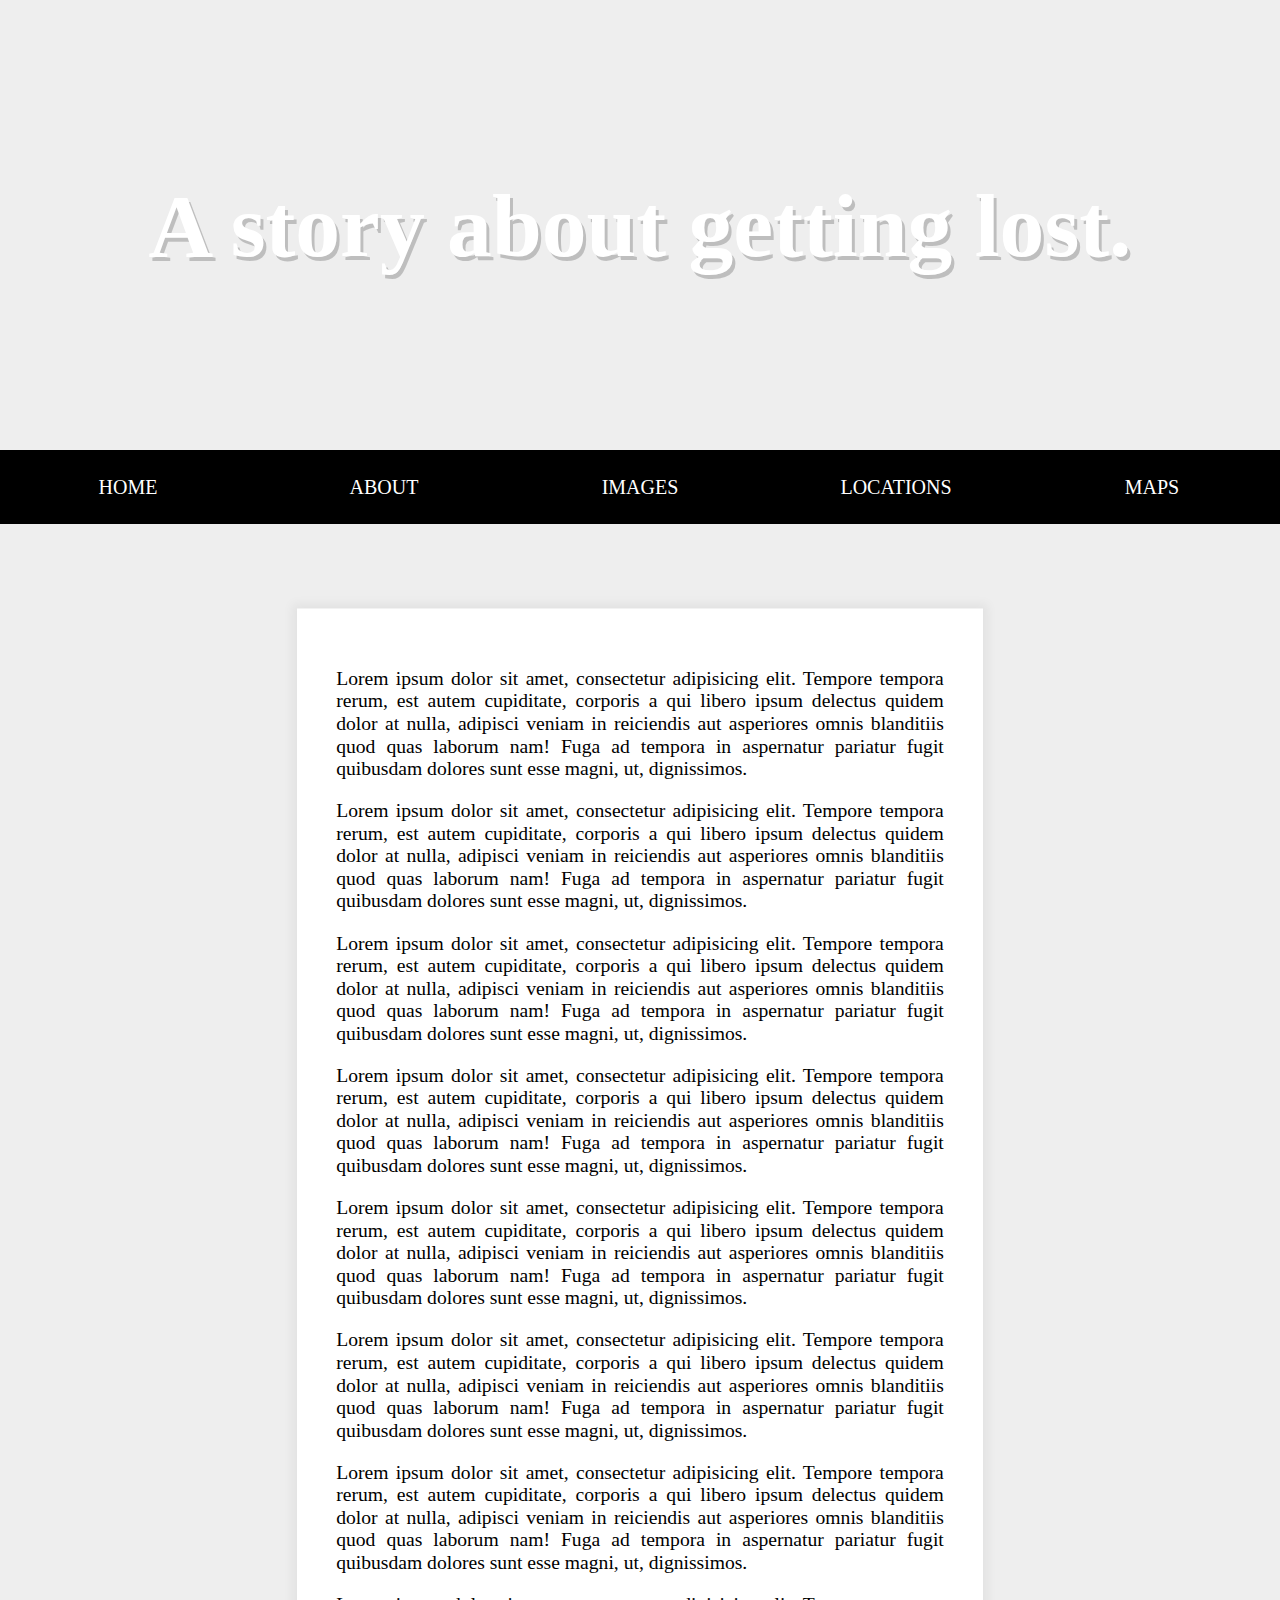
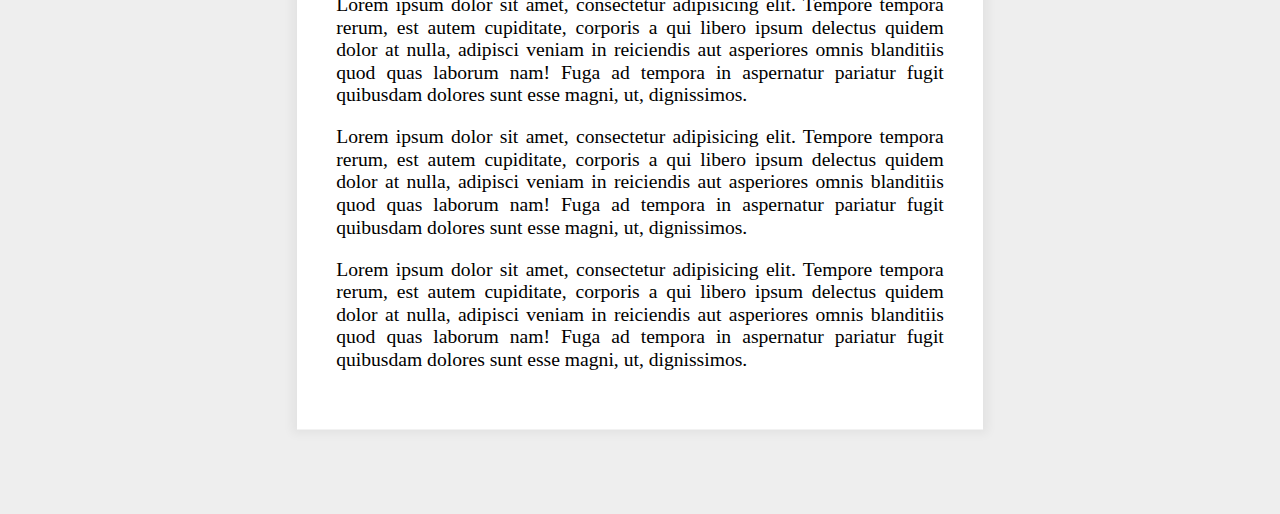
<file: docs/Verkefni 1 - (24 - sticky nav)/index.html>
<!--
Breytti að í staðin fyrir að navigation bar-inn festist á toppnum á skjánum þá festist hann við hliðin á honum, og allir linkanir eru raðaðir niður, þegar maður kemur upp aftur þá fer hann í sýna upphafsstöðu.

Breytti síðan um mynd vegna þess að hin virkaði ekki.

Tók út mikið af texta og myndir vegna þess að þær voru fyrir.
-->


<!DOCTYPE html>
<html lang="en">
<head>
  <meta charset="UTF-8">
  <title>Document</title>
  <link rel="stylesheet" href="styles.css">
</head>
<body>

  <header>
    <h1>A story about getting lost.</h1>
  </header>

  <nav id="main">
    <ul>
      <li class="logo"><a href="#">LOST.</a></li>
      <li><a href="#">Home</a></li>
      <li><a href="#">About</a></li>
      <li><a href="#">Images</a></li>
      <li><a href="#">Locations</a></li>
      <li><a href="#">Maps</a></li>
    </ul>
  </nav>

  <div class="site-wrap">
    <p>Lorem ipsum dolor sit amet, consectetur adipisicing elit. Tempore tempora rerum, est autem cupiditate, corporis a qui libero ipsum delectus quidem dolor at nulla, adipisci veniam in reiciendis aut asperiores omnis blanditiis quod quas laborum nam! Fuga ad tempora in aspernatur pariatur fugit quibusdam dolores sunt esse magni, ut, dignissimos.</p>
    <p>Lorem ipsum dolor sit amet, consectetur adipisicing elit. Tempore tempora rerum, est autem cupiditate, corporis a qui libero ipsum delectus quidem dolor at nulla, adipisci veniam in reiciendis aut asperiores omnis blanditiis quod quas laborum nam! Fuga ad tempora in aspernatur pariatur fugit quibusdam dolores sunt esse magni, ut, dignissimos.</p>
    <p>Lorem ipsum dolor sit amet, consectetur adipisicing elit. Tempore tempora rerum, est autem cupiditate, corporis a qui libero ipsum delectus quidem dolor at nulla, adipisci veniam in reiciendis aut asperiores omnis blanditiis quod quas laborum nam! Fuga ad tempora in aspernatur pariatur fugit quibusdam dolores sunt esse magni, ut, dignissimos.</p>
    <p>Lorem ipsum dolor sit amet, consectetur adipisicing elit. Tempore tempora rerum, est autem cupiditate, corporis a qui libero ipsum delectus quidem dolor at nulla, adipisci veniam in reiciendis aut asperiores omnis blanditiis quod quas laborum nam! Fuga ad tempora in aspernatur pariatur fugit quibusdam dolores sunt esse magni, ut, dignissimos.</p>
    <p>Lorem ipsum dolor sit amet, consectetur adipisicing elit. Tempore tempora rerum, est autem cupiditate, corporis a qui libero ipsum delectus quidem dolor at nulla, adipisci veniam in reiciendis aut asperiores omnis blanditiis quod quas laborum nam! Fuga ad tempora in aspernatur pariatur fugit quibusdam dolores sunt esse magni, ut, dignissimos.</p>
    <p>Lorem ipsum dolor sit amet, consectetur adipisicing elit. Tempore tempora rerum, est autem cupiditate, corporis a qui libero ipsum delectus quidem dolor at nulla, adipisci veniam in reiciendis aut asperiores omnis blanditiis quod quas laborum nam! Fuga ad tempora in aspernatur pariatur fugit quibusdam dolores sunt esse magni, ut, dignissimos.</p>
    <p>Lorem ipsum dolor sit amet, consectetur adipisicing elit. Tempore tempora rerum, est autem cupiditate, corporis a qui libero ipsum delectus quidem dolor at nulla, adipisci veniam in reiciendis aut asperiores omnis blanditiis quod quas laborum nam! Fuga ad tempora in aspernatur pariatur fugit quibusdam dolores sunt esse magni, ut, dignissimos.</p>
    <p>Lorem ipsum dolor sit amet, consectetur adipisicing elit. Tempore tempora rerum, est autem cupiditate, corporis a qui libero ipsum delectus quidem dolor at nulla, adipisci veniam in reiciendis aut asperiores omnis blanditiis quod quas laborum nam! Fuga ad tempora in aspernatur pariatur fugit quibusdam dolores sunt esse magni, ut, dignissimos.</p>
    <p>Lorem ipsum dolor sit amet, consectetur adipisicing elit. Tempore tempora rerum, est autem cupiditate, corporis a qui libero ipsum delectus quidem dolor at nulla, adipisci veniam in reiciendis aut asperiores omnis blanditiis quod quas laborum nam! Fuga ad tempora in aspernatur pariatur fugit quibusdam dolores sunt esse magni, ut, dignissimos.</p>
    <p>Lorem ipsum dolor sit amet, consectetur adipisicing elit. Tempore tempora rerum, est autem cupiditate, corporis a qui libero ipsum delectus quidem dolor at nulla, adipisci veniam in reiciendis aut asperiores omnis blanditiis quod quas laborum nam! Fuga ad tempora in aspernatur pariatur fugit quibusdam dolores sunt esse magni, ut, dignissimos.</p>
  </div>

  <script>
    // Not a ton of code, but hard to
    const nav = document.querySelector('#main');
    let topOfNav = nav.offsetTop;

    function fixNav() {
      if (window.scrollY >= topOfNav) {
        document.body.classList.add('fixed-nav');
      } else if (window.scrollY < topOfNav-72){
        document.body.classList.remove('fixed-nav');
        document.body.style.paddingTop = 0;
      }
    }

    window.addEventListener('scroll', fixNav);

  </script>


</body>
</html>
</file>
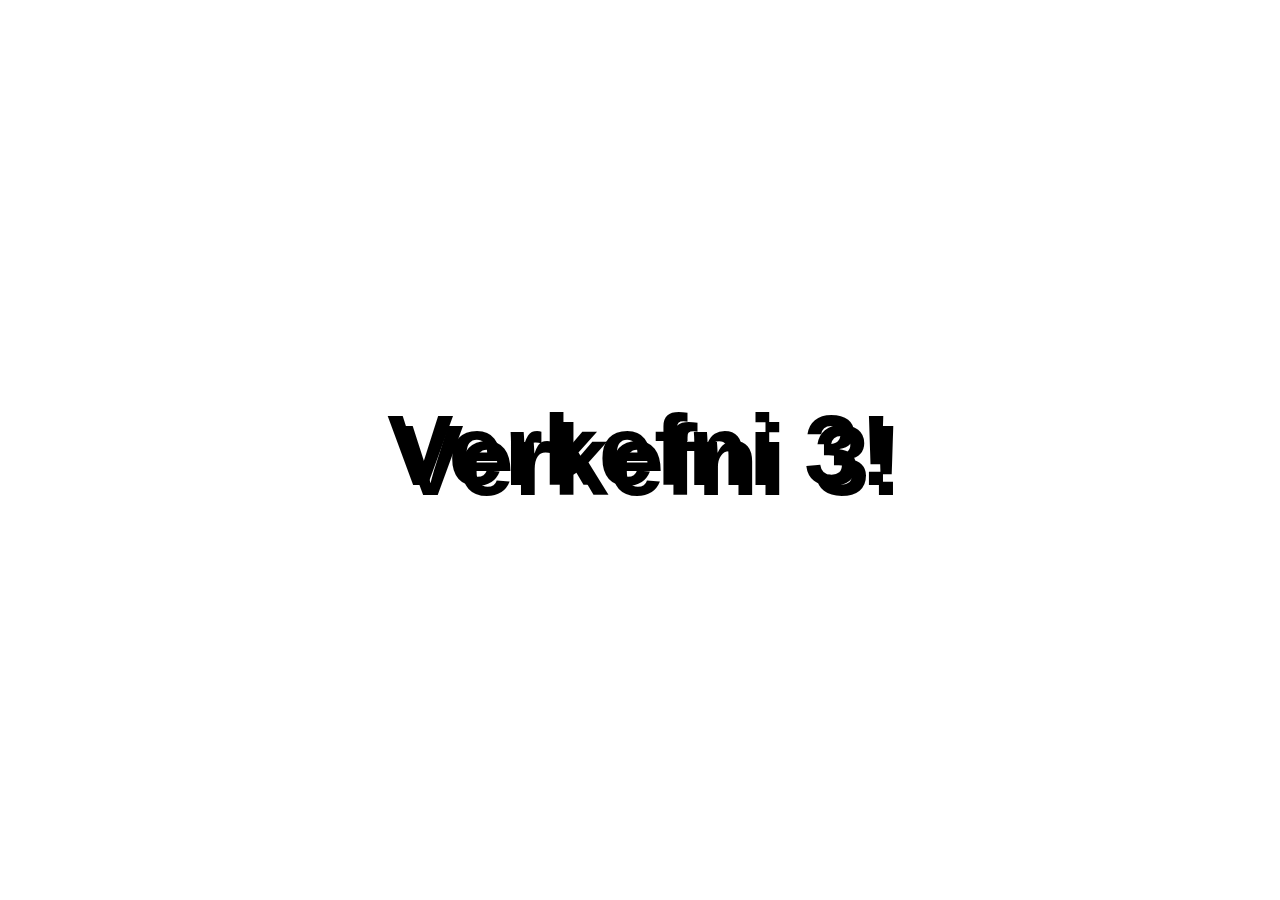
<file: docs/Verkefni 2 - (16 - mouse move shadow)/index.html>
<!--
Í staðinn fyrir að skugganir snúast í kring um textan þá forðast þeir núna músina.
Skugganir breyta um lit eftir því hvar músin er staðsett, og skugganir dofna því lengra sem þeir eru frá textanum

-->

<!DOCTYPE html>
<html lang="en">
<head>
  <meta charset="UTF-8">
  <title>Mouse Shadow</title>
</head>
<body>

  <div class="hero">
    <h1 contenteditable>Verkefni 3!</h1>
  </div>

  <style>
  html {
    color: black;
    font-family: sans-serif;
  }

  body {
    margin: 0;
  }

  .hero {
    min-height: 100vh;
    display: flex;
    justify-content: center;
    align-items: center;
    color: black;
  }

  h1 {
    text-shadow: 10px 10px 0 rgba(0,0,0,1);
    font-size: 100px;
  }
  </style>

<script>
  const hero = document.querySelector('.hero');
  const text = hero.querySelector('h1');
  const walk = 500; // 500px

  function shadow(e) {
    const { offsetWidth: width, offsetHeight: height } = hero;
    let { offsetX: x, offsetY: y } = e;

    if (this !== e.target) {
      x = x + e.target.offsetLeft;
      y = y + e.target.offsetTop;
    }

    const xWalk = Math.round((x / width * walk) - (walk / 2));
    const yWalk = Math.round((y / height * walk) - (walk / 2));


    const colorR = e.clientX / 10;
    const colorG = e.clientY / 10;
    const colorB = ((e.clientY + e.clientX) / 2) / 10;

    console.log(colorR, colorG, colorB);

    text.style.textShadow = `
      ${(xWalk * 0.5) * -1}px ${(yWalk * 0.5) * -1}px 2px rgba(${colorR},${colorG},${colorB},0.6),
      ${xWalk * -1}px ${yWalk * -1}px 5px rgba(${colorG},${colorB},${colorR},0.3),
      ${(xWalk * 1.5) * -1}px ${(yWalk * 1.5) * -1}px 10px rgba(${colorB},${colorR},${colorG},0.1)
    `;

  }

  hero.addEventListener('mousemove', shadow);
</script>
</body>
</html>
</file>
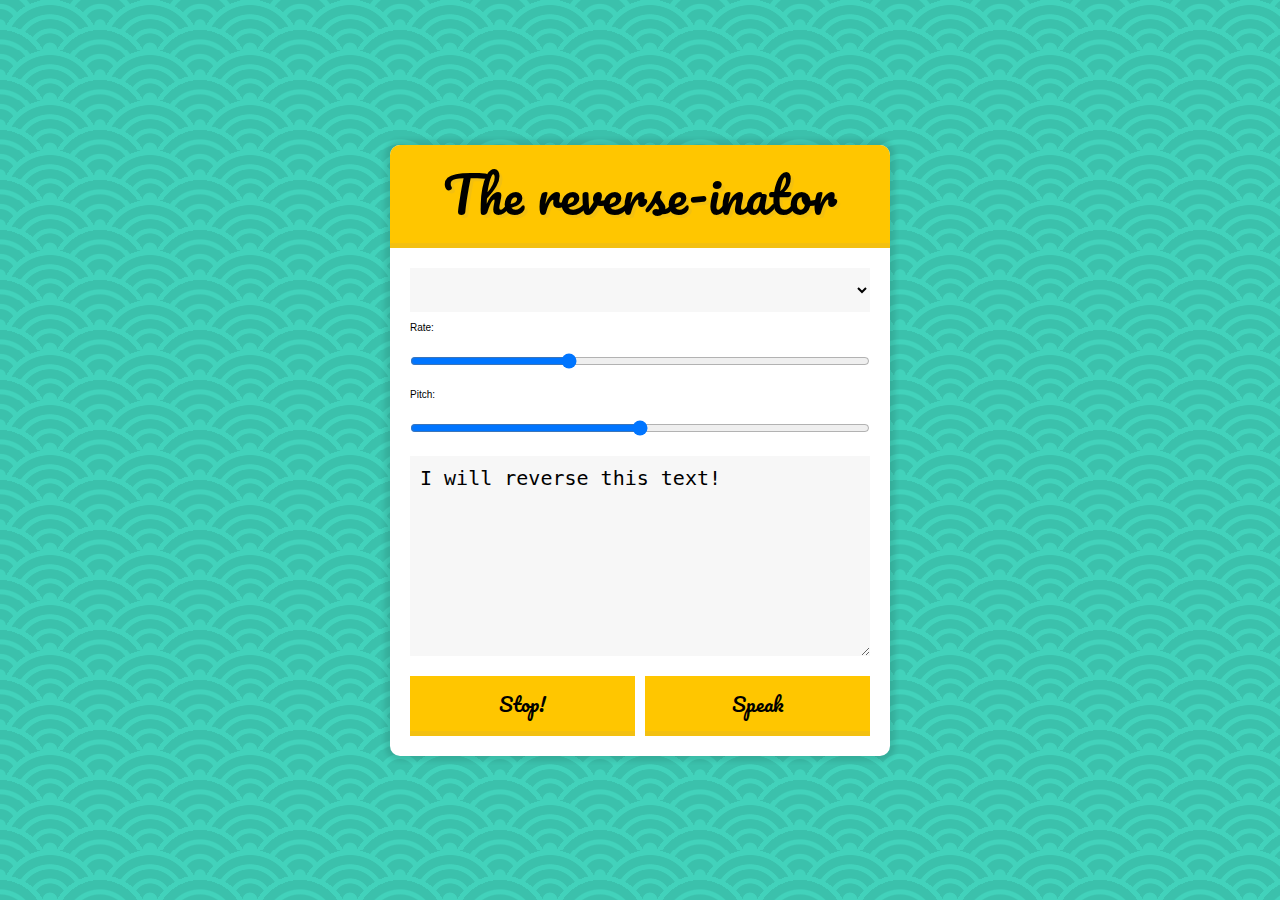
<file: docs/Verkefni 4 - (23 - Speech synthesis)/index.html>
<!--
Það tekur textann sem notandinn setur inn, snýr honum afturábak og les hann síðan upp
síðan er hægt að ýta aftur og þá gerir hann það sama
-->


<!DOCTYPE html>
<html lang="en">
<head>
  <meta charset="UTF-8">
  <title>Speech Synthesis</title>
  <link href='https://fonts.googleapis.com/css?family=Pacifico' rel='stylesheet' type='text/css'>
  <link rel="stylesheet" href="styles.css">
</head>
<body>

    <div class="voiceinator">

      <h1>The reverse-inator</h1>

      <select name="voice" id="voices">
        <option value="">Select A Voice</option>
      </select>

      <label for="rate">Rate:</label>
      <input name="rate" type="range" min="0" max="3" value="1" step="0.1">

      <label for="pitch">Pitch:</label>

      <input name="pitch" type="range" min="0" max="2" step="0.1">
      <textarea name="text">I will reverse this text!</textarea>
      <button id="stop">Stop!</button>
      <button id="speak">Speak</button>

    </div>

<script>
  const msg = new SpeechSynthesisUtterance();
  let voices = [];
  const voicesDropdown = document.querySelector('[name="voice"]');
  const options = document.querySelectorAll('[type="range"], [name="text"]');
  const speakButton = document.querySelector('#speak');
  const stopButton = document.querySelector('#stop');
  

  function populateVoices() {
    voices = this.getVoices();
    voicesDropdown.innerHTML = voices
      .filter(voice => voice.lang.includes('en'))
      .map(voice => `<option value="${voice.name}">${voice.name} (${voice.lang})</option>`)
      .join('');
  }

  function setVoice() {
    msg.voice = voices.find(voice => voice.name === this.value);
    toggle();
  }

  function toggle(startOver = true) {
    let str = document.querySelector('[name="text"]').value;
    str = str.split(/\b/).reverse().join('');
    msg.text = str;
    document.querySelector('[name="text"]').value = str;

    speechSynthesis.cancel();
    if (startOver) {
      speechSynthesis.speak(msg);
    }
  }

  function setOption() {
    console.log(this.name, this.value);
    msg[this.name] = this.value;
    toggle();
  }

  speechSynthesis.addEventListener('voiceschanged', populateVoices);
  voicesDropdown.addEventListener('change', setVoice);
  options.forEach(option => option.addEventListener('change', setOption));
  speakButton.addEventListener('click', toggle);
  stopButton.addEventListener('click', () => toggle(false));

</script>

</body>
</html>
</file>
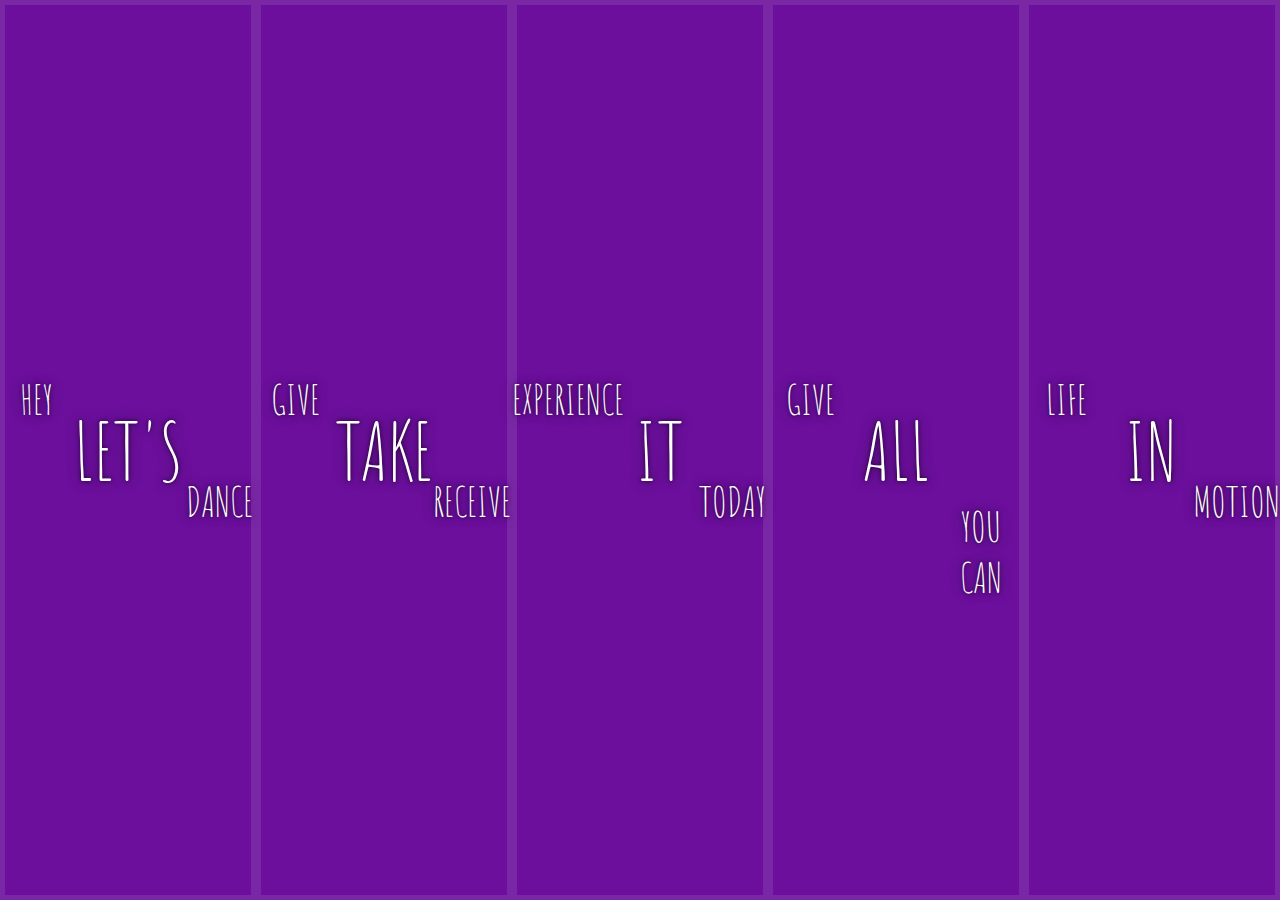
<file: docs/Verkefni 5 - (5 - Flex panel gallery)/index.html>
<!--
Breytti að textinn sem kemur upp og niður, er nú á skjánum en fer við hliðiná textanum í staðin.
Síðan kemur border-radius sem lætur myndina verða að hring þegar hún er opnuð, og síðan kassi aftur þegar myndinni er lokað.
-->


<!DOCTYPE html>
<html lang="en">
<head>
  <meta charset="UTF-8">
  <title>Flex Panels 💪</title>
  <link href='https://fonts.googleapis.com/css?family=Amatic+SC' rel='stylesheet' type='text/css'>
</head>
<body>
  <style>
    html {
      box-sizing: border-box;
      background: #ffc600;
      font-family: 'helvetica neue';
      font-size: 20px;
      font-weight: 200;
    }
    
    body {
      margin: 0;
    }
    
    *, *:before, *:after {
      box-sizing: inherit;
    }

    .panels {
      min-height: 100vh;
      overflow: hidden;
      display: flex;
    }

    .panel {
      background: #6B0F9C;
      box-shadow: inset 0 0 0 5px rgba(255,255,255,0.1);
      color: white;
      text-align: center;
      align-items: center;
      /* Safari transitionend event.propertyName === flex */
      /* Chrome + FF transitionend event.propertyName === flex-grow */
      transition:
        font-size 0.7s cubic-bezier(0.61,-0.19, 0.7,-0.11),
        flex 0.7s cubic-bezier(0.61,-0.19, 0.7,-0.11),
        background 0.2s,
        border-radius 0.75s;
      font-size: 20px;
      background-size: cover;
      background-position: center;
      flex: 1;
      justify-content: center;
      display: flex;
      flex-direction: row;
    }

    .panel1 { background-image:url(https://source.unsplash.com/gYl-UtwNg_I/1500x1500); }
    .panel2 { background-image:url(https://source.unsplash.com/rFKUFzjPYiQ/1500x1500); }
    .panel3 { background-image:url(https://images.unsplash.com/photo-1465188162913-8fb5709d6d57?ixlib=rb-0.3.5&q=80&fm=jpg&crop=faces&cs=tinysrgb&w=1500&h=1500&fit=crop&s=967e8a713a4e395260793fc8c802901d); }
    .panel4 { background-image:url(https://source.unsplash.com/ITjiVXcwVng/1500x1500); }
    .panel5 { background-image:url(https://source.unsplash.com/3MNzGlQM7qs/1500x1500); }

    /* Flex Items */
    .panel > * {
      margin: 0;
      width: 100%;
      transition: transform 0.5s;
      flex: 1 1 auto;
      display: flex;
      justify-content: center;
      align-items: center;
    }

    .panel > *:first-child { transform: translateY(-100%); }
    .panel.open-active > *:first-child { transform: translateY(0); }
    .panel > *:last-child { transform: translateY(100%); }
    .panel.open-active > *:last-child { transform: translateY(0); }

    .panel p {
      text-transform: uppercase;
      font-family: 'Amatic SC', cursive;
      text-shadow: 0 0 4px rgba(0, 0, 0, 0.72), 0 0 14px rgba(0, 0, 0, 0.45);
      font-size: 2em;
    }
    
    .panel p:nth-child(2) {
      font-size: 4em;
    }

    .panel.open {
      flex: 5;
      font-size: 40px;
      border-radius: 50em;
    }
    
    @media only screen and (max-width: 600px) {
      .panel p {
        font-size: 1em;
      }
    }
  </style>


  <div class="panels">
    <div class="panel panel1">
      <p>Hey</p>
      <p>Let's</p>
      <p>Dance</p>
    </div>
    <div class="panel panel2">
      <p>Give</p>
      <p>Take</p>
      <p>Receive</p>
    </div>
    <div class="panel panel3">
      <p>Experience</p>
      <p>It</p>
      <p>Today</p>
    </div>
    <div class="panel panel4">
      <p>Give</p>
      <p>All</p>
      <p>You can</p>
    </div>
    <div class="panel panel5">
      <p>Life</p>
      <p>In</p>
      <p>Motion</p>
    </div>
  </div>

  <script>
    const panels = document.querySelectorAll('.panel');

    function toggleOpen() {
      console.log('Hello');
      this.classList.toggle('open');
    }

    function toggleActive(e) {
      console.log(e.propertyName);
      if (e.propertyName.includes('flex')) {
        this.classList.toggle('open-active');
      }
    }

    panels.forEach(panel => panel.addEventListener('click', toggleOpen));
    panels.forEach(panel => panel.addEventListener('transitionend', toggleActive));
  </script>

</body>
</html>
</file>
<file: docs/Verkefni 1 - (24 - sticky nav)/styles.css>
html {
  box-sizing: border-box;
  background: #eeeeee;
  font-family: 'helvetica neue';
  font-size: 20px;
  font-weight: 200;
}

body {
  margin: 0;
}

*, *:before, *:after {
  box-sizing: inherit;
}

.site-wrap {
  max-width: 700px;
  margin: 70px auto;
  background: white;
  padding: 40px;
  text-align: justify;
  box-shadow: 0 0 10px 5px rgba(0, 0, 0, 0.05);
  transform: scale(0.98);
  transition: transform 0.5s;
}

body.fixed-nav .site-wrap {
  transform: scale(1);
}

header {
  text-align: center;
  height: 50vh;
  background: url(https://arcticnaturehotel.com/wp-content/uploads/2017/03/header-arct.jpg) bottom center no-repeat;
  background-size: cover;
  display: flex;
  align-items: center;
  justify-content: center;
}

h1 {
  color: white;
  font-size: 7vw;
  text-shadow: 3px 4px 0 rgba(0,0,0,0.2);
}

nav {
  background: black;
  top: 0;
  width: 100%;
  transition:all 0s;
  position: relative;
  z-index: 1;
}

body.fixed-nav nav {
  position: fixed;
  width: 125px;
  height: 100%;
  box-shadow: 0 5px 0 rgba(0,0,0,0.1);
}

nav ul {
  margin: 0;
  padding: 0;
  list-style: none;
  display: flex;
}

nav li {
  flex: 1;
  text-align: center;
  display: flex;
  justify-content: center;
  align-items: center;
}

li.logo {
  max-width: 0;
  overflow: hidden;
  background: white;
  transition: all 0.5s;
  font-weight: 600;
  font-size: 30px;
}

li.logo a {
  color: black;
}

.fixed-nav li.logo {
  max-width: 500px;
}
.fixed-nav nav ul{
  display: block;
}
.fixed-nav nav li{
  justify-content: left;
}
.fixed-nav nav a{
  justify-content: left;
  padding-left: 5px;
}

nav a {
  text-decoration: none;
  padding: 20px;
  display: inline-block;
  color: white;
  transition: all 1s;
  text-transform: uppercase;
}
</file>
<file: docs/Verkefni 4 - (23 - Speech synthesis)/styles.css>
html {
  font-size: 10px;
  box-sizing: border-box;
}

*, *:before, *:after {
  box-sizing: inherit;
}

body {
  margin: 0;
  padding: 0;
  font-family: sans-serif;
  background-color: #3BC1AC;
  display: flex;
  min-height: 100vh;
  align-items: center;

  background-image:
  radial-gradient(circle at 100% 150%, #3BC1AC 24%, #42D2BB 25%, #42D2BB 28%, #3BC1AC 29%, #3BC1AC 36%, #42D2BB 36%, #42D2BB 40%, transparent 40%, transparent),
  radial-gradient(circle at 0    150%, #3BC1AC 24%, #42D2BB 25%, #42D2BB 28%, #3BC1AC 29%, #3BC1AC 36%, #42D2BB 36%, #42D2BB 40%, transparent 40%, transparent),
  radial-gradient(circle at 50%  100%, #42D2BB 10%, #3BC1AC 11%, #3BC1AC 23%, #42D2BB 24%, #42D2BB 30%, #3BC1AC 31%, #3BC1AC 43%, #42D2BB 44%, #42D2BB 50%, #3BC1AC 51%, #3BC1AC 63%, #42D2BB 64%, #42D2BB 71%, transparent 71%, transparent),
  radial-gradient(circle at 100% 50%, #42D2BB 5%, #3BC1AC 6%, #3BC1AC 15%, #42D2BB 16%, #42D2BB 20%, #3BC1AC 21%, #3BC1AC 30%, #42D2BB 31%, #42D2BB 35%, #3BC1AC 36%, #3BC1AC 45%, #42D2BB 46%, #42D2BB 49%, transparent 50%, transparent),
  radial-gradient(circle at 0    50%, #42D2BB 5%, #3BC1AC 6%, #3BC1AC 15%, #42D2BB 16%, #42D2BB 20%, #3BC1AC 21%, #3BC1AC 30%, #42D2BB 31%, #42D2BB 35%, #3BC1AC 36%, #3BC1AC 45%, #42D2BB 46%, #42D2BB 49%, transparent 50%, transparent);
  background-size:100px 50px;
}

.voiceinator {
  padding: 2rem;
  width: 50rem;
  margin: 0 auto;
  border-radius: 1rem;
  position: relative;
  background: white;
  overflow: hidden;
  z-index: 1;
  box-shadow: 0 0 5px 5px rgba(0,0,0,0.1);
}

h1 {
  width: calc(100% + 4rem);
  margin: -2rem 0 2rem -2rem;
  padding: .5rem;
  background: #ffc600;
  border-bottom: 5px solid #F3C010;
  text-align: center;
  font-size: 5rem;
  font-weight: 100;
  font-family: 'Pacifico', cursive;
  text-shadow: 3px 3px 0 #F3C010;
}

.voiceinator input,
.voiceinator button,
.voiceinator select,
.voiceinator textarea {
  width: 100%;
  display: block;
  margin: 10px 0;
  padding: 10px;
  border: 0;
  font-size: 2rem;
  background: #F7F7F7;
  outline: 0;
}

textarea {
  height: 20rem;
}

input[type="select"] {

}

.voiceinator button {
  background: #ffc600;
  border: 0;
  width: 49%;
  float: left;
  font-family: 'Pacifico', cursive;
  margin-bottom: 0;
  font-size: 2rem;
  border-bottom: 5px solid #F3C010;
  cursor: pointer;
  position: relative;
}

.voiceinator button:active {
  top: 2px;
}

.voiceinator button:nth-of-type(1) {
  margin-right: 2%;
}
</file>
